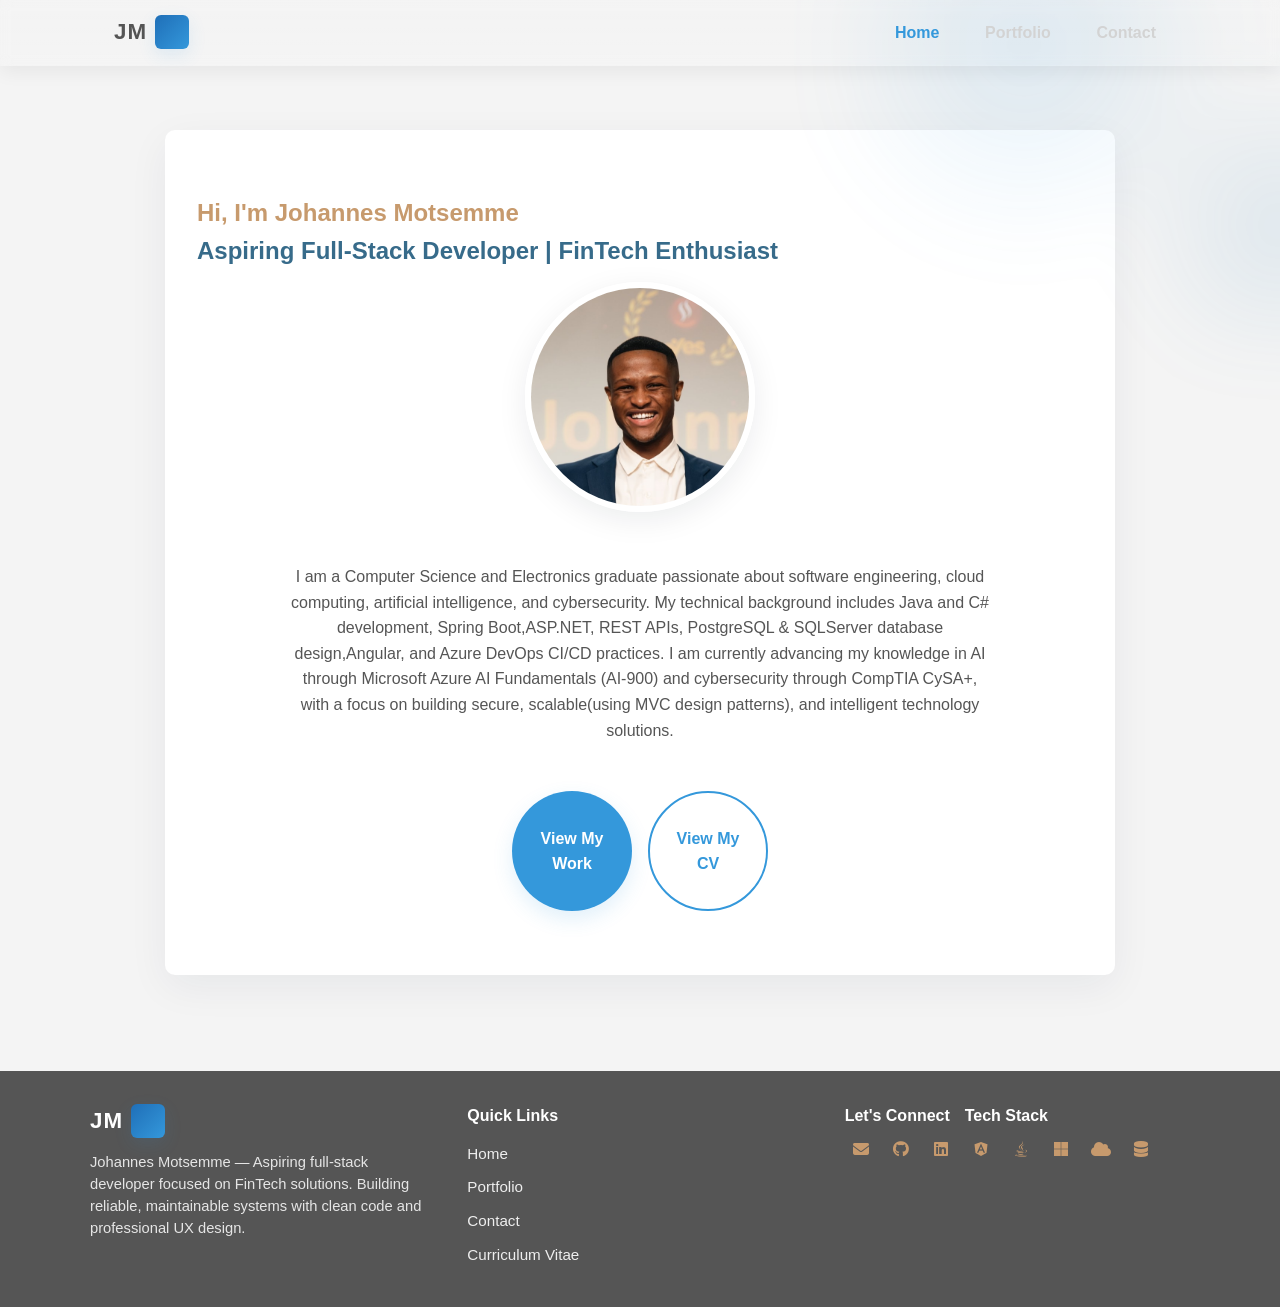
<file: index.html>
<!DOCTYPE html>
<html lang="en">
<head>
    <meta charset="UTF-8">
    <meta name="viewport" content="width=device-width, initial-scale=1.0">
    <title>Professional Portfolio | Home</title>
    <link rel="stylesheet" href="https://cdnjs.cloudflare.com/ajax/libs/font-awesome/6.4.0/css/all.min.css" crossorigin="anonymous" referrerpolicy="no-referrer" />
    <link rel="stylesheet" href="css/styles.css">
</head>
<body>

    <header class="main-header">
        <nav class="nav-container">
        <div class="logo">JM</div>

        <ul class="nav-links" id="navLinks">
            <li><a href="index.html" class="active">Home</a></li>
            <li><a href="portfolio.html">Portfolio</a></li>
            <li><a href="contact.html">Contact</a></li>
        </ul>

        <button class="menu-toggle" id="menuToggle" aria-controls="navLinks" aria-expanded="false" aria-label="Open menu">☰</button>
        <button id="themeToggle" class="theme-toggle" aria-pressed="false" aria-label="Toggle theme">🌙</button>
        </nav>
    </header>

    <main>
        <section id="hero">
            <h1>Hi, I'm Johannes Motsemme</h1>
            <h2>Aspiring Full-Stack Developer | FinTech Enthusiast</h2>
            
            <div class="bio-container">
              <div class="image-wrapper">
                    <img src="images/Prof-Image.jpg" class="profile-img">
               </div>
                
                    <p>
                      I am a Computer Science and Electronics graduate passionate about software engineering, cloud computing, artificial intelligence, and cybersecurity. My technical background includes Java and C# development, Spring Boot,ASP.NET, REST APIs, PostgreSQL & SQLServer database design,Angular, and Azure DevOps CI/CD practices. I am currently advancing my knowledge in AI through Microsoft Azure AI Fundamentals (AI-900) and cybersecurity through CompTIA CySA+, with a focus on building secure, scalable(using MVC design patterns), and intelligent technology solutions.
                    </p>

                    <div class="cta-buttons">
                    <a href="portfolio.html" class="btn primary-btn">View My Work</a>
                    <a href="Johannes_Motsemme_Software_Graduate_CV.pdf" class="btn secondary-btn" target="_blank"> View My CV</a>
                    </div>
            </div>
        </section>
    </main>

  <footer class="site-footer">
  <div class="footer-container">
    <div class="footer-column footer-about">
      <div class="logo">JM</div>
      <p>Johannes Motsemme — Aspiring full-stack developer focused on FinTech solutions. Building reliable, maintainable systems with clean code and professional UX design.</p>
    </div>

    <div class="footer-column footer-links-list">
      <h4>Quick Links</h4>
      <ul>
        <li><a href="index.html">Home</a></li>
        <li><a href="portfolio.html">Portfolio</a></li>
        <li><a href="contact.html">Contact</a></li>
        <li><a href="Johannes_Motsemme_Software_Graduate_CV.pdf" target="_blank">Curriculum Vitae</a></li>
      </ul>
    </div>  

<div class="footer-column footer-contact">

    <div class="footer-row">

        <div class="connect-group">
            <h4>Let's Connect</h4>
            <div class="footer-social">
                <a href="mailto:johnnymotsemme6@gmail.com">
                    <i class="fa-solid fa-envelope"></i>
                </a>

                <a href="https://github.com/Johannes120" target="_blank">
                    <i class="fa-brands fa-github"></i>
                </a>

                <a href="https://www.linkedin.com/in/johnny-motsemme-874b36273/" target="_blank">
                    <i class="fa-brands fa-linkedin"></i>
                </a>
            </div>
        </div>

        <div class="tech-group">
            <h4>Tech Stack</h4>
            <div class="footer-social">


                <a><i class="fa-brands fa-angular"></i></a>
                <a><i class="fa-brands fa-java"></i></a>
                <a><i class="fa-brands fa-microsoft"></i></a>
                <a><i class="fa-solid fa-cloud"></i></a>
                <a><i class="fa-solid fa-database"></i></a>

            </div>
        </div>

    </div>

</div>
    </footer>

    <script src="js/script.js"></script>
</body>
</html>
</file>
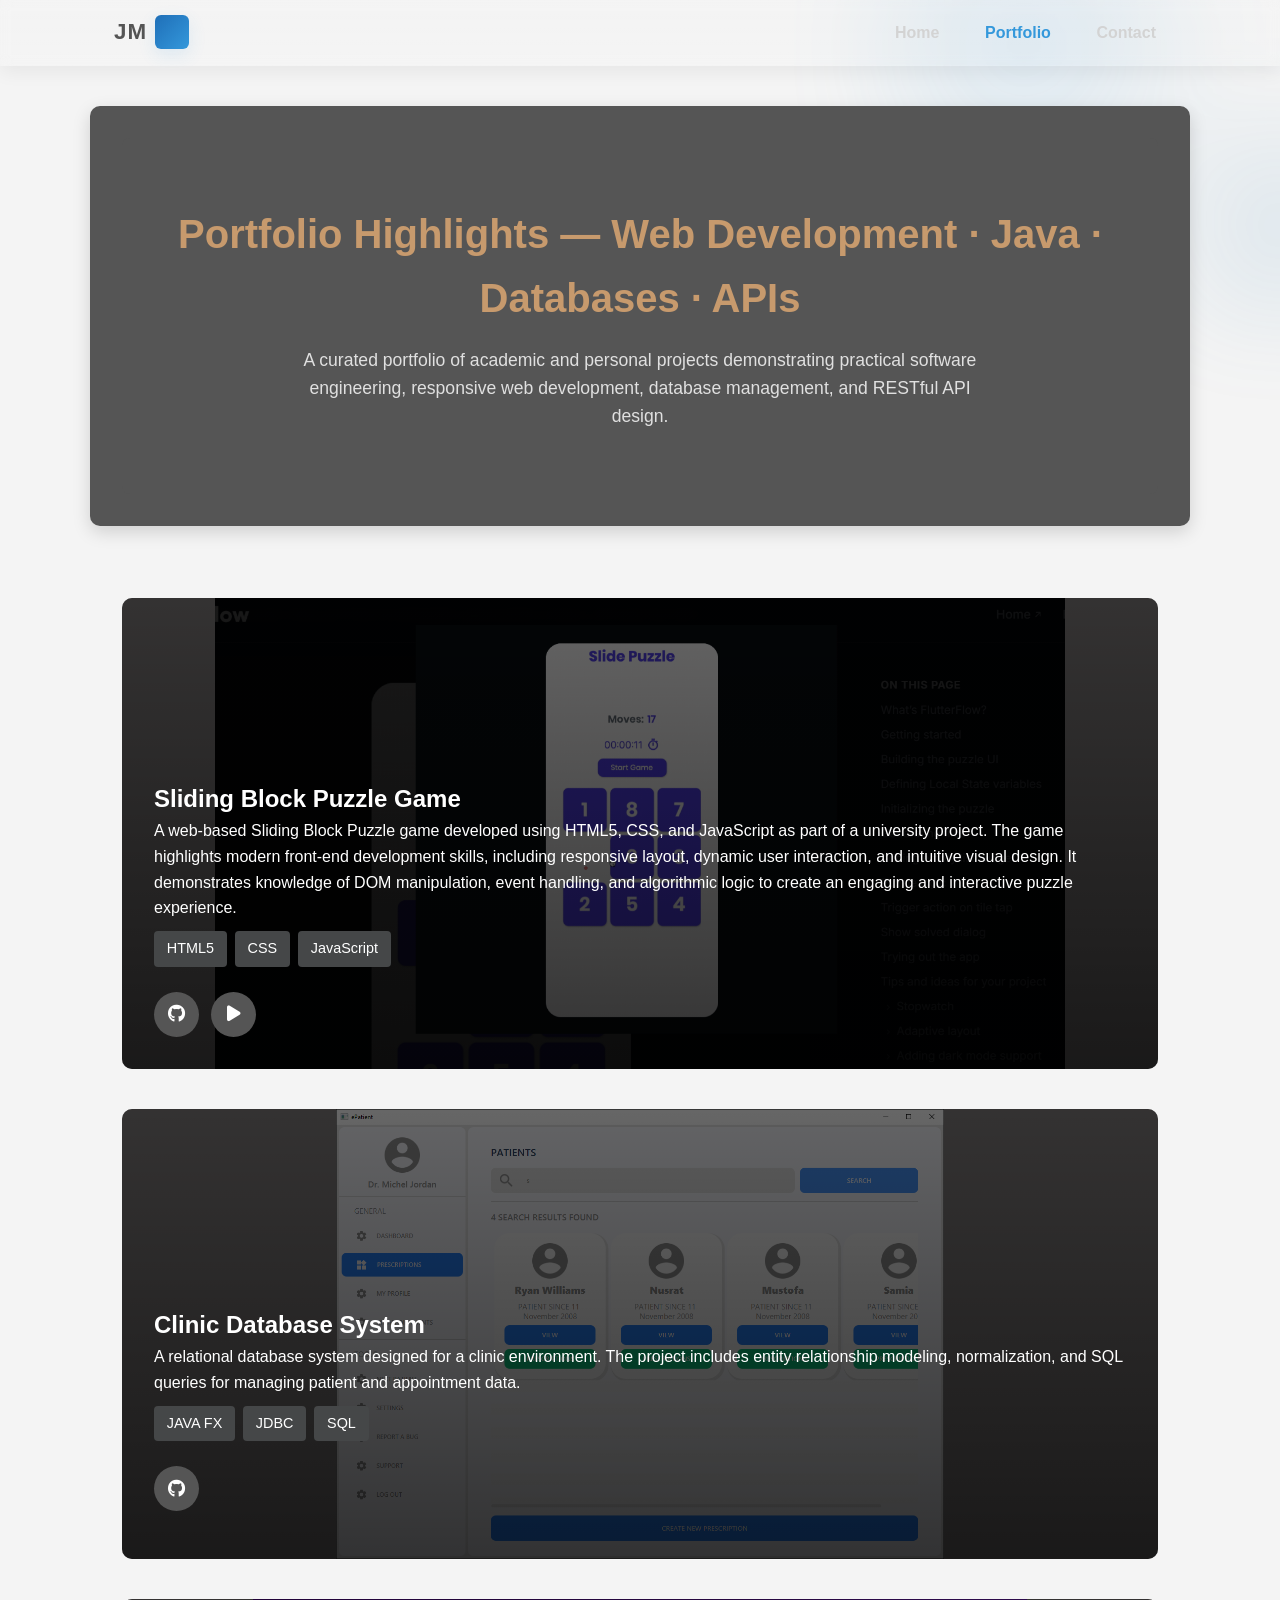
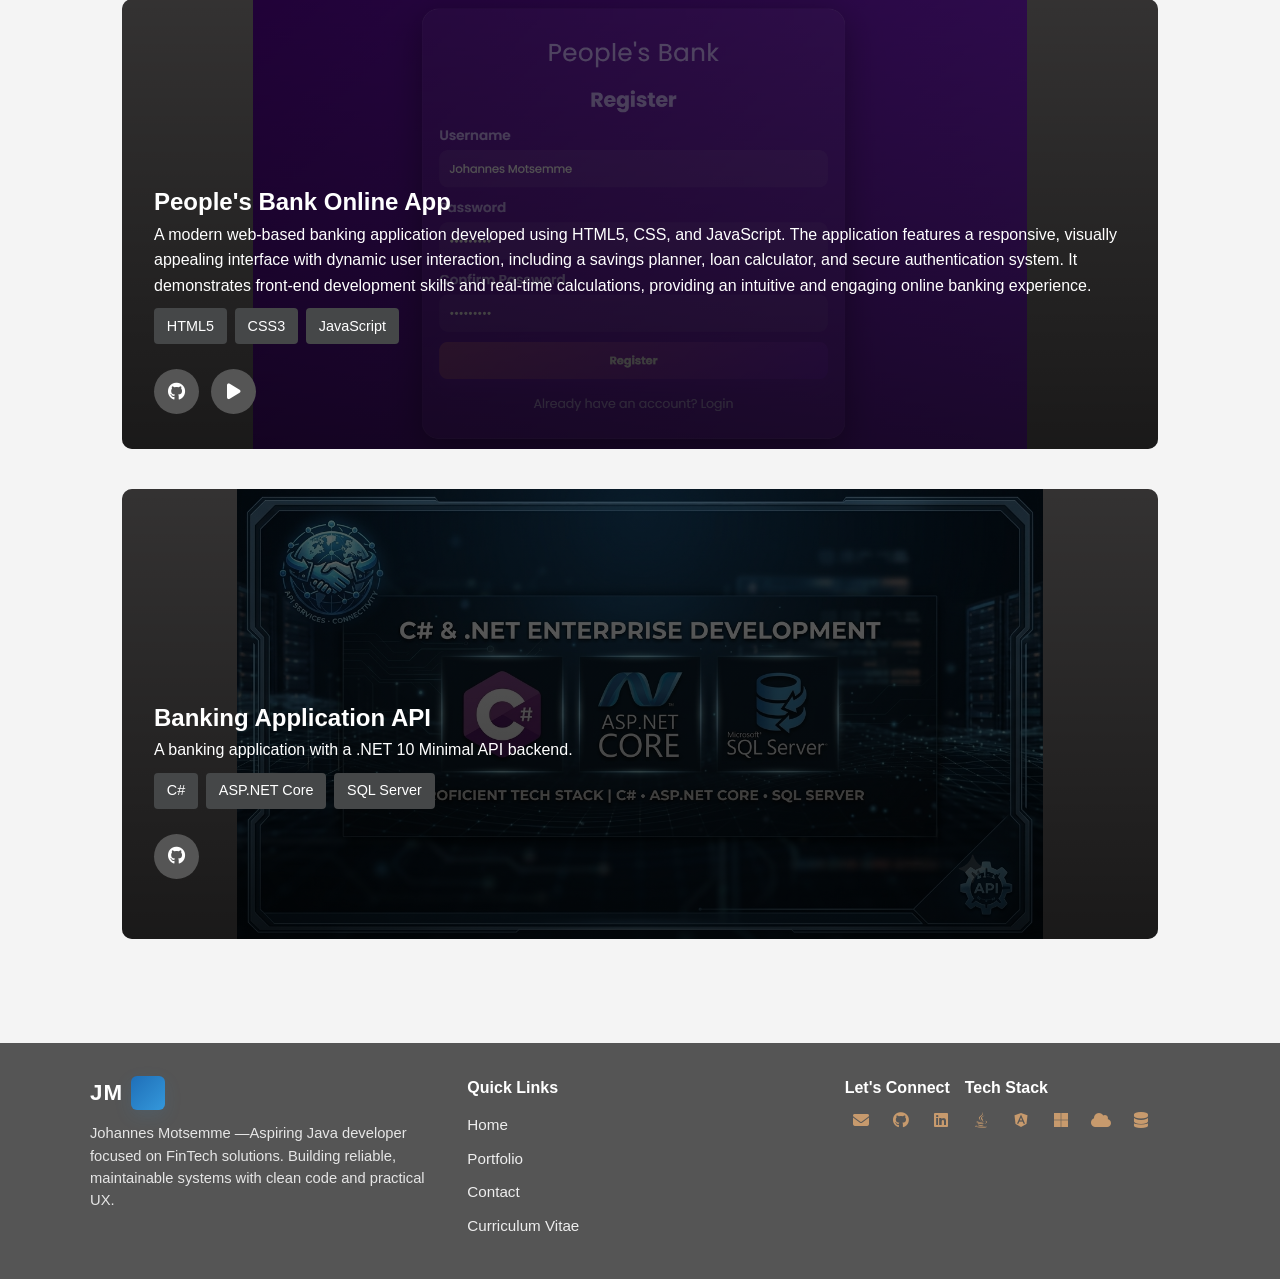
<file: portfolio.html>
<!DOCTYPE html>
<html lang="en">
<head>
    <meta charset="UTF-8">
    <meta name="viewport" content="width=device-width, initial-scale=1.0">
    <title>Portfolio | Developer Portfolio</title>
    <link rel="stylesheet" href="https://cdnjs.cloudflare.com/ajax/libs/font-awesome/6.4.0/css/all.min.css" crossorigin="anonymous" referrerpolicy="no-referrer" />
    <link rel="stylesheet" href="css/styles.css">
</head>
<body>

<header class="main-header">
    <nav class="nav-container">
        <div class="logo">JM</div>

        <ul class="nav-links" id="navLinks">
            <li><a href="index.html">Home</a></li>
            <li><a href="portfolio.html" class="active">Portfolio</a></li>
            <li><a href="contact.html">Contact</a></li>
        </ul>
    </nav>
</header>

<main>
    <!-- Hero Section -->
    <section class="hero-section portfolio-hero">
        <div class="portfolio-hero-inner">
            <h1 class="portfolio-title">Portfolio Highlights — Web Development · Java · Databases · APIs</h1>
            <p class="portfolio-sub">A curated portfolio of academic and personal projects demonstrating practical software engineering, responsive web development, database management, and RESTful API design.</p>
        </div>
    </section>

    <!-- Portfolio Projects Section -->
    <section class="portfolio-section">
        <header class="section-header">
            <!-- Optional: you can keep this empty or add a subtitle -->
        </header>

        <article class="project-card">
            <img src="images/Sliding-Puzzle-Game.png" alt="Screenshot of Sliding Block Puzzle Game project" class="project-bg">
            <div class="project-content">
                <h2>Sliding Block Puzzle Game</h2>
                <p>
                    A web-based Sliding Block Puzzle game developed using HTML5, CSS, and JavaScript as part of a university project. The game highlights modern front-end development skills, including responsive layout, dynamic user interaction, and intuitive visual design. It demonstrates knowledge of DOM manipulation, event handling, and algorithmic logic to create an engaging and interactive puzzle experience.
                </p>
                <ul class="tech-list">
                    <li>HTML5</li>
                    <li>CSS</li>
                    <li>JavaScript</li>
                </ul>
                <div class="project-links">

                    <a href="https://github.com/Johannes120/Sliding-block-puzzle" 
                       target="_blank" 
                       rel="noopener" 
                       class="github-btn">
                       <i class="fa-brands fa-github"></i>
                    </a>
                
                    <a href="https://johannes120.github.io/Sliding-block-puzzle/" 
                       target="_blank" 
                       rel="noopener" 
                       class="live-demo-btn">
                       <i class="fa-solid fa-play"></i>
                    </a>
            </div>
                
            </div>
        </article>

        <article class="project-card">
            <img src="images/Clinic-Database-Management-System.png" alt="Screenshot of Clinic Database System project" class="project-bg">
            <div class="project-content">
                <h2>Clinic Database System</h2>
                <p>
                    A relational database system designed for a clinic environment. The project includes entity relationship modeling, normalization, and SQL queries for managing patient and appointment data.
                </p>
                <ul class="tech-list">
                    <li>JAVA FX</li>
                    <li>JDBC</li>
                    <li>SQL</li>
                </ul>
                <div class="project-links">

                    <a href="https://github.com/Johannes120/Clinic-Database-Management-System"
                       target="_blank" 
                       rel="noopener" 
                       class="github-btn">
                       <i class="fa-brands fa-github"></i>
                    </a>
                </div>
            </div>
        </article>

        <article class="project-card">
            <img src="images/People's-Bank-Website.png" alt="Screenshot of a Website project" class="project-bg">
            <div class="project-content">
                <h2>People's Bank Online App</h2>
                <p>
                    A modern web-based banking application developed using HTML5, CSS, and JavaScript. The application features a responsive, visually appealing interface with dynamic user interaction, including a savings planner, loan calculator, and secure authentication system. It demonstrates front-end development skills and real-time calculations, providing an intuitive and engaging online banking experience.
                </p>
                <ul class="tech-list">
                    <li>HTML5</li>
                    <li>CSS3</li>
                    <li>JavaScript</li>
                </ul>
                <div class="project-links">

                    <a href="https://github.com/Johannes120/Peoples-Bank-Web-App"
                       target="_blank" 
                       rel="noopener" 
                       class="github-btn">
                       <i class="fa-brands fa-github"></i>
                    </a>
                    <a href="https://johannes120.github.io/Peoples-Bank-Web-App/"
                       target="_blank" 
                       rel="noopener" 
                       class="live-demo-btn">
                       <i class="fa-solid fa-play"></i>
                    </a>
                </div>
            </div>
        </article>
        
         <article class="project-card">
            <img src="images/Banking-API.png" alt="Screenshot of a Website project" class="project-bg">
            <div class="project-content">
                <h2>Banking Application API</h2>
                <p>
                    A banking application with a .NET 10 Minimal API backend.
                </p>
                <ul class="tech-list">
                    <li>C#</li>
                    <li>ASP.NET Core</li>
                    <li>SQL Server</li>
                </ul>
                <div class="project-links">

                    <a href="https://github.com/Johannes120/BankingAppAPI/"
                       target="_blank" 
                       rel="noopener" 
                       class="github-btn">
                       <i class="fa-brands fa-github"></i>
                    </a>
                </div>
            </div>
        </article>

    </section>
</main>


<footer class="site-footer">
    <div class="footer-container">
        <div class="footer-column footer-about">
            <div class="logo">JM</div>
            <p>Johannes Motsemme —Aspiring Java developer focused on FinTech solutions. Building reliable, maintainable systems with clean code and practical UX.</p>
        </div>

        <div class="footer-column footer-links-list">
            <h4>Quick Links</h4>
            <ul>
                <li><a href="index.html">Home</a></li>
                <li><a href="portfolio.html">Portfolio</a></li>
                <li><a href="contact.html">Contact</a></li>
                <li><a href="MIE Candidate_Motsemme Johannes.pdf" target="_blank">Curriculum Vitae</a></li>
            </ul>
        </div>
    <div class="footer-column footer-contact">

        <div class="footer-row">

            <div class="connect-group">
                <h4>Let's Connect</h4>
                <div class="footer-social">
                    <a href="mailto:johnnymotsemme6@gmail.com">
                        <i class="fa-solid fa-envelope"></i>
                    </a>

                    <a href="https://github.com/Johannes120" target="_blank">
                        <i class="fa-brands fa-github"></i>
                    </a>

                    <a href="https://www.linkedin.com/in/johnny-motsemme-874b36273/" target="_blank">
                        <i class="fa-brands fa-linkedin"></i>
                    </a>
                </div>
            </div>

            <div class="tech-group">
                <h4>Tech Stack</h4>
                <div class="footer-social">

                    <a><i class="fa-brands fa-java"></i></a>
                    <a><i class="fa-brands fa-angular"></i></a>
                    <a><i class="fa-brands fa-microsoft"></i></a>
                    <a><i class="fa-solid fa-cloud"></i></a>
                    <a><i class="fa-solid fa-database"></i></a>

                </div>
            </div>

        </div>

    </div>
       
</footer>

</body>
</html>
</file>
<file: css/styles.css>
/* Home Page Styling */
/* ============================= */
* {
    margin: 0;
    padding: 0;
    box-sizing: border-box;
}

body {
    font-family: 'Segoe UI', Tahoma, Geneva, Verdana, sans-serif;
    line-height: 1.6;
    color: #333;
    background-color: #f4f4f4;
}

/* ============================= */
/* HEADER */
/* ============================= */

.main-header {
    background: linear-gradient(135deg, #1f2c3a, #2c3e50);
    position: sticky;
    top: 0;
    z-index: 1000;
    box-shadow: 0 4px 15px rgba(0,0,0,0.15);
}

.nav-container {
    max-width: 1100px;
    margin: auto;
    padding: 1rem 2rem;
    display: flex;
    justify-content: space-between;
    align-items: center;
}
.nav-links {
    list-style: none;
    display: flex;
    gap: 2rem;
}

.nav-links a {
    position: relative;
    color: #d3d3d3; /* Light grey */
    text-decoration: none;
    font-weight: 600;
    padding: 5px 0;
    transition: color 0.3s ease;
}

/* Hover underline animation */
.nav-links a::after {
    content: "";
    position: absolute;
    width: 0%;
    height: 2px;
    left: 0;
    bottom: -4px;
    background-color: #dc73dc;
    transition: width 0.6s ease;
}

.nav-links a:hover::after {
    width: 100%;
}

.nav-links a:hover {
    color: #3498db;
}

/* Active page indicator */
.nav-links a.active {
    color: #3498db;
}

.logo {
    color:#555;
    font-weight: bold;
    font-size: 1.4rem;
    letter-spacing: 1px;
}

/* ============================= */
/* Hero Section */
/* ============================= */

#hero {
    padding: 4rem 2rem;
    background: #ffffff;
      margin: 4rem auto 6rem auto;  /* Increased bottom margin */
    max-width: 950px;
    border-radius: 10px;
    box-shadow: 0 8px 20px rgba(79, 77, 77, 0.08);
}
h2{
    color:#4987b1;
}
.bio-container {
    display: flex;
    flex-direction: column;   /* THIS makes it vertical */
    align-items: center;      /* Centers everything horizontally */
    gap: 1.5rem;
    margin-top: 2rem;
    text-align: center;       /* Centers paragraph text */
}

.profile-img {
    width: 230px;
    height: 230px;
    border-radius: 50%;
    object-fit: cover;
    position: relative;
    z-index: 1;
}

/* Animated border effect */
.image-wrapper {
    border-radius: 50%;
    display: inline-block;
    animation: pulseBorder 3s ease-in-out infinite;
    transform: translateY(-20px);
}

@keyframes pulseBorder {
    0% {
        box-shadow: 0 0 0 0 rgba(199, 154, 109, 0.7);
    }
    70% {
        box-shadow: 0 0 0 15px rgba(199, 154, 109, 0);
    }
    100% {
        box-shadow: 0 0 0 0 rgba(199, 154, 109, 0);
    }
}

.bio-container p {
    max-width: 700px;
    text-align: center;
    color:#555;
}

/* Buttons */
.cta-buttons {
    margin-top: 1.5rem;
    display: flex;
    justify-content: center;   /* centers horizontally */
    gap: 1rem;
    flex-wrap: wrap;
    
}

.btn {
    display: flex;
    justify-content: center;
    align-items: center;
    width: 120px;          /* Equal width */
    height: 120px;         /* Equal height */ 
    text-decoration: none;
    font-weight: 600;
    text-align: center;
    transition: all 0.3s ease;
    border-radius: 6px; /* professional & clean */
}

.btn:hover {
    transform: translateY(-3px);
}
.primary-btn {
    background-color:#c79a6d;
    color: #fff;
}

.primary-btn:hover,
.primary-btn:focus {
    background-color: #555;
}

.secondary-btn {
    border: 2px solid #46464b;
    color: #78757f;
}

.secondary-btn:hover,
.secondary-btn:focus {
    background-color: #c79a6d;
    color: #fff;
}



/* ============================= */
/* Responsive Layout */
/* ============================= */

@media (max-width: 768px) {

    .bio-container {
        flex-direction: column;
        text-align: center;
    }

    .bio-container p {
        text-align: center;
    }

    .cta-buttons {
        justify-content: center;
        flex-wrap: wrap;
    }
}

.menu-toggle {
    display: none;
    font-size: 1.6rem;
    color: rgb(114, 113, 113);
    cursor: pointer;
}

/* ============================= */
/* Contact Page Styling */
/* ============================= */

/* ============================= */
/* Hero Section Styling (Portfolio & Contact) */
/* ============================= */

.hero-section,
.portfolio-hero-inner,
.contact-section > header {
    background-color: #555; /* Dark grey background */
    color: #ffffff; /* Ensure text is readable */
    padding: 4rem 2rem; /* Space around content */
    text-align: center; /* Center text */
    border-radius: 8px; /* optional soft corners */
    position: relative;
    z-index: 1;
}

/* Headings inside hero */
.hero-section h1,
.portfolio-hero-inner h1,
.contact-section > header h1 {
    color: #c79a6d; /* gold accent for main title */
    font-size: 2.5rem;
    margin-bottom: 1rem;
}

/* Subheadings / paragraphs inside hero */
.hero-section p,
.portfolio-hero-inner p,
.contact-section > header p {
    color: #e0e0e0; /* light grey for subtitle */
    font-size: 1.1rem;
    max-width: 700px;
    margin: 0 auto;
    line-height: 1.6;
}

/* Optional badge / label in portfolio hero */
.portfolio-badge {
    background-color: #c79a6d;
    color: #fff;
    padding: 0.5rem 1rem;
    border-radius: 20px;
    font-weight: bold;
    display: inline-block;
    margin-top: 1.5rem;
    font-size: 0.9rem;
}

.contact-section {
    max-width: 1000px;
    margin: 2rem auto;
    padding: 2rem;
}

.contact-section > header {
    text-align: center;
    margin-bottom: 3rem;
}

.contact-section h1 {
    margin-bottom: 0.5rem;
}
/* Contact page main heading color */
.contact-section h1 {
    color: #c79a6d;
}

/* Contact page subheadings (h2) use the same brand brown */
.contact-section h2 {
    color: #3f7fca;
}

.contact-section p {
    color: #848080;
}

/* Contact Details */
.contact-details {
    color: var(--muted, #9aa4b2);
    padding: 2rem;
    border-radius: 8px;
    margin-bottom: 2rem;
    box-shadow: 0 4px 6px rgba(0, 0, 0, 0.1);
}

.contact-details ul {
    list-style: none;
}

.contact-details li {
    margin-bottom: 1rem;
}

.contact-details a {
    color: #3498db;
    text-decoration: none;
}


.contact-details a { display: inline-flex; align-items: center; gap: 0.5rem; }
/* Icon styling for contact details */
.contact-details i,
.contact-details .fa-solid,
.contact-details .fa-brands {
    margin-right: 0.6rem;
    color: #c79a6d; /* light brown */
    width: 20px;
    display: inline-block;
    text-align: center;
}

.contact-details a:hover,
.contact-details a:focus {
    text-decoration: underline;
}

/* Contact Form */
.contact-form-wrapper {
    background: #ffffff;
    padding: 2rem;
    border-radius: 8px;
    box-shadow: 0 4px 6px rgba(0, 0, 0, 0.1);
}

.form-group {
    margin-bottom: 1.5rem;
}

label {
    display: block;
    margin-bottom: 0.5rem;
    font-weight: bold;
}

/* Make contact form fields appear as single underlines (clean, modern) */
.contact-form-wrapper input[type="text"],
.contact-form-wrapper input[type="email"] {
    width: 100%;
    padding: 0.5rem 0;
    border: none;
    border-bottom: 1px solid #575757;
    background: transparent;
    font-family: inherit;
    font-size: 1rem;
    border-radius: 0;
}
.contact-form-wrapper input[type="text"]::placeholder,
.contact-form-wrapper input[type="email"]::placeholder {
    color: #9aa4b2;
}

.contact-form-wrapper input[type="text"]:focus,
.contact-form-wrapper input[type="email"]:focus {
    outline: none;
    border-bottom-color: var(--accent, #3498db);
    box-shadow: none;
}

/* Set labels to muted grey; keep input/textarea text dark for contrast */
.contact-form-wrapper label { color: var(--muted, #9aa4b2); }
.contact-form-wrapper input[type="text"],
.contact-form-wrapper input[type="email"],
.contact-form-wrapper textarea { color: #545353; }

.contact-form-wrapper textarea { color: #333333; }

/* keep the submit button behavior unchanged but ensure spacing */

/* Keep the textarea rectangular but make it fill the card and taller */
.contact-form-wrapper textarea {
    width: 100%;
    min-height: 220px;
    padding: 0.75rem;
    border-radius: 8px;
    border: 1px solid #d1d5db;
    background: #ffffff;
    font-family: inherit;
    font-size: 1rem;
    resize: vertical;
}

.contact-form-wrapper textarea:focus {
    outline: none;
    border-color: var(--accent, #3498db);
    box-shadow: 0 6px 18px rgba(52, 99, 131, 0.08);
}
.contact-form-wrapper button[type="submit"] {
    display: block; /* ensure margin:auto centers horizontally */
    margin: 1.25rem auto 0;
    padding: 0.85rem 2rem;
    border-radius: 999px;
    min-width: 160px;
    text-align: center;
}

.error-message {
    color: #e74c3c;
    font-size: 0.9rem;
    margin-top: 0.25rem;
    display: block;
}

button[type="submit"] {
    background: #c79a6d;
    color: #ffffff;
    border: none;
    padding: 0.75rem 1.5rem;
    font-size: 1rem;
    border-radius: 4px;
    cursor: pointer;
}

button[type="submit"]:hover,
button[type="submit"]:focus {
    background: #3498db;
}

/* Add arrow to contact form submit button and animate on hover */
.contact-form-wrapper button[type="submit"]::after {
    content: "\2192"; /* right arrow */
    display: inline-block;
    margin-left: 0.6rem;
    transform: translateX(0);
    transition: transform 180ms ease;
    font-weight: 700;
}

.contact-form-wrapper button[type="submit"]:hover::after {
    transform: translateX(6px);
}

/* Footer */

/* Responsive Contact Page */
@media (max-width: 768px) {
    .contact-section {
        padding: 1.5rem;
    }
}

/* ============================= */
/* Portfolio Page Styling */
/* ============================= */

.portfolio-section {
    max-width: 1100px;
    margin: 2rem auto;
    padding: 2rem;
}

/* ============================= */
/* Hero Section Card Styling */
/* ============================= */

/* Make hero-section a card like project-card */
.hero-section {
    position: relative;
    overflow: hidden;
    border-radius: 10px;
    margin: 2.5rem auto;        /* same bottom spacing as project cards */
    max-width: 1100px;          /* same width as .portfolio-section */
    min-height: 300px;          /* shorter than project cards */
    padding: 2rem;
    display: flex;
    align-items: center;
    justify-content: center;    /* center content horizontally */
    text-align: center;         /* center text */
    background-color: #555;     /* hero background */
    color: #fff;                /* ensure text contrast */
    box-shadow: 0 6px 18px rgba(0, 0, 0, 0.15); /* subtle card shadow */
}

/* Inner content spacing */
.hero-section .portfolio-hero-inner {
    z-index: 2;
}

/* Hero headings */
.hero-section h1 {
    font-size: 2.5rem;
    color: #c79a6d;
    margin-bottom: 1rem;
}

/* Hero subtitle */
.hero-section p {
    color: #e0e0e0;
    max-width: 700px;
    margin: 0 auto;
    line-height: 1.6;
    font-size: 1.1rem;
}

/* Optional: if using a hero image in the future */
.hero-section .hero-bg {
    position: absolute;
    inset: 0;
    width: 100%;
    height: 100%;
    object-fit: cover;
    z-index: 1;
    background-color: #555;
}

/* ============================= */
/* Project Card Layout */
/* ============================= */
.project-card {
    position: relative;
    overflow: hidden;
    border-radius: 10px;
    margin-bottom: 2.5rem;
    min-height: 450px;
    padding: 2rem;
    display: flex;
    align-items: center;
}

/* Background Image */
.project-bg {
    position: absolute;
    inset: 0;
    width: 100%;
    height: 100%;
    object-fit: contain;   /* ✅ Shows entire image */
    background-color: #817d7d; /* prevents empty white gaps */
    z-index: 1;
}

.project-card::before {
    content: "";
    position: absolute;
    inset: 0;
    background: linear-gradient(
        to bottom,
        rgba(0,0,0,0.6),
        rgba(0,0,0,0.8)
    );
    z-index: 2;
}

.project-card::after {
    white-space: pre; /* allows line breaks */
    position: absolute;
    inset: 0;
    display: flex;
    align-items: center;
    justify-content: center;
    text-align: left;

    font-family: monospace;
    font-size: 1rem;
    color: #00ff88;

    opacity: 0;
    transform: translateY(10px);
    transition: all 0.4s ease;

    z-index: 4;
}

.project-card:hover .project-bg {
    transform: scale(1.05);
    transition: transform 0.6s ease;
}

.project-card:hover::after {
    opacity: 1;
    transform: translateY(0);
}

/* Text Above Image */
.project-content {
    position: relative;
    z-index: 3;
    padding-top: 150px;
    display: flex;
    flex-direction: column;
    height: 100%;
}

/* Text Colors */
.project-content h2,
.project-content p,
.project-content li {
    color: #ffffff;
}


/* GitHub Link */
.project-links a {
    color: #86d3e2;
    font-weight: bold;
    
}

.project-links a:hover {
    color: #ffffff;
}


/* ============================= */
/* Technology List */
/* ============================= */

.tech-list {
    list-style: none;
    display: flex;
    flex-wrap: wrap;
    gap: 0.5rem;
    margin-bottom: 10px;  /* Pushes it downward */
    margin-top: 10px;
    padding: 0;
}

.tech-list li {
    background-color: #454748;
     color: #ffffff;  /* ensures visibility */
    padding: 0.4rem 0.8rem;
    border-radius: 4px;
    font-size: 0.9rem;
}
/* Project buttons container */
.project-links{
    display: flex;
    gap: 12px;
    margin-top: 15px;
}

/* Base button style */
.project-links a{
    display: flex;
    align-items: center;
    justify-content: center;

    width: 45px;
    height: 45px;

    border-radius: 50%;
    text-decoration: none;

    background: #555;
    color: #ffffff;

    font-size: 18px;

    transition: transform 0.2s ease, background 0.2s ease;
}

/* Hover animation */
.project-links a:hover{
    background: #c79a6d;
    transform: translateY(-3px);
}

/* ============================= */
/* Responsive Design */
/* ============================= */


@media (max-width: 600px) {
    .portfolio-section {
        padding: 1.5rem;
    }
}

/* === Header + Theme + Hero Enhancements (overrides) === */

:root{
    --brand-1: #0f1724;
    --brand-2: #1f6fb8;
    --accent: #3498db;
    --muted: #6b7280;
    --surface: #ffffff;
}

body::before{
    content: "";
    position: fixed;
    right: -15vw;
    top: -10vh;
    width: 50vw;
    height: 50vh;
    background: radial-gradient(circle at 30% 30%, rgba(52,152,219,0.12), transparent 40%), radial-gradient(circle at 70% 70%, rgba(41,128,185,0.10), transparent 30%);
    pointer-events: none;
    z-index: 0;
    filter: blur(30px);
    transition: transform 0.6s ease;
}

.main-header {
    background: linear-gradient(180deg, rgba(255,255,255,0.04), rgba(255,255,255,0.02));
    backdrop-filter: blur(6px);
    border-bottom: 1px solid rgba(255,255,255,0.04);
    position: sticky;
    top: 0;
    z-index: 1000;
    box-shadow: 0 6px 18px rgba(8,15,25,0.06);
}

/* When user scrolls up, apply a solid header for clarity */
.main-header.solid {
    background: #ffffff; /* solid color when visible on scroll-up */
    border-bottom: 1px solid rgba(15,23,36,0.08);
    box-shadow: 0 10px 30px rgba(8,15,25,0.12);
}

.main-header.solid .nav-links a { color: #0f1724; }
.main-header.solid .logo { color: #6b7280; }
.main-header.solid .menu-toggle,
.main-header.solid .theme-toggle { color: #0f1724; border-color: rgba(15,23,36,0.06); }

.nav-container{ padding: 0.9rem 1.5rem; }

.nav-links{ gap: 1.6rem; align-items: center; }

.nav-links a{ padding: 6px 10px; border-radius: 6px; transition: color 0.22s ease, transform 0.18s ease, background 0.22s ease; }

.nav-links a::after{ height: 3px; bottom: -8px; background-color: var(--accent); }
.nav-links a:hover{ color: var(--accent); transform: translateY(-2px); background: linear-gradient(90deg, rgba(255,255,255,0.02), rgba(255,255,255,0)); }
.nav-links a:focus{ outline: 3px solid rgba(52,152,219,0.12); outline-offset: 4px; }

.logo{ display:inline-flex; align-items:center; gap:0.5rem; }
.logo::after{ content: ""; width: 34px; height: 34px; background: linear-gradient(135deg,var(--brand-2),var(--accent)); border-radius:6px; box-shadow:0 6px 18px rgba(52,152,219,0.12); }

/* Hero tweaks */
#hero{ background: var(--surface); box-shadow: 0 12px 40px rgba(18,38,63,0.06); z-index:2; }
#hero h1{ color: #c79a6d; }
#hero h2{ color: #376b8a; }
.profile-img{ border:6px solid var(--surface); box-shadow:0 8px 30px rgba(15,23,36,0.08); }

/* Button restyle */
.btn{ display:inline-flex; align-items:center; gap:0.6rem; padding:0.7rem 1.2rem; border-radius:999px; }
.primary-btn{ background:var(--accent); color:#fff; box-shadow:0 8px 20px rgba(52,152,219,0.15); }
.primary-btn:hover{ transform: translateY(-3px); }
.secondary-btn{ background:transparent; border:2px solid var(--accent); color:var(--accent); }
.secondary-btn:hover{ background:var(--accent); color:#fff; }

/* menu + theme toggles */
.menu-toggle{ display:none; font-size:1.4rem; color:#fff; background:transparent; border:none; cursor:pointer; padding:6px 10px; border-radius:6px; }
.menu-toggle:focus{ outline:3px solid rgba(52,152,219,0.12); }
.theme-toggle{ display:none; margin-left:0.5rem; background:transparent; border:1px solid rgba(255,255,255,0.06); color:#fff; padding:6px 8px; border-radius:8px; cursor:pointer; }
.theme-toggle:focus{ outline:3px solid rgba(52,152,219,0.12); }

@media (max-width: 768px){
    .theme-toggle{ display:inline-flex; }
    .menu-toggle{ display:inline-flex; }
    .nav-links{ position:absolute; top:64px; right:12px; background:rgba(15,23,36,0.96); padding:1rem 1.25rem; border-radius:10px; flex-direction:column; gap:0.6rem; display:none; box-shadow:0 12px 30px rgba(8,15,25,0.25); }
    .nav-links.open{ display:flex; }
    .nav-links a{ color:#fff; padding:10px 12px; }
    .nav-links a::after{ display:none; }
}

/* Light/Dark theme vars (using data-theme attr) */
:root[data-theme='dark']{
    --surface: #0b1220;
    --brand-1: #f7fafc;
    --muted: #9aa4b2;
}

/* small accessibility and visual polish */
.nav-links li { list-style: none; }

/* Set portfolio H1 color to requested grey */
.portfolio-hero .portfolio-title {
    color: #c79a6d;
}

@media (prefers-reduced-motion: reduce) {
    .portfolio-sub,
    .portfolio-badge { animation: none; transition: none; }
}

/* ============================= */
/* Footer Layout */
/* ============================= */

.site-footer {
    background: #555;
    color: #ffffff;
    padding: 2rem 1rem; /* increased for breathing space */
}

.site-footer .footer-container{
    max-width: 1100px;
    margin: 0 auto;
    display: flex;
    gap: 2rem; /* consistent spacing between columns */
    justify-content: space-between;
    align-items: flex-start;
}

/* ============================= */
/* Footer Columns */
/* ============================= */

.site-footer .footer-column{
    flex: 1 1 220px;
}

/* Logo + About */
.site-footer .footer-about .logo{
    font-weight:700;
    color:#ffffff;
    margin-bottom:0.75rem;
}

.site-footer .footer-about p{
    color: rgba(255,255,255,0.85);
    line-height:1.5;
    font-size:0.92rem;
}

/* ============================= */
/* Headings */
/* ============================= */

.site-footer h4{
    margin-bottom:0.75rem;
    color:#ffffff;
    font-size:1rem;
}

/* ============================= */
/* Footer Links */
/* ============================= */

.site-footer .footer-links-list ul{
    list-style:none;
    padding:0;
}

.site-footer .footer-links-list ul li{
    margin-bottom:0.5rem;
}

.site-footer .footer-links-list ul li a{
    color: rgba(255,255,255,0.9);
    text-decoration:none;
    transition: color 140ms ease;
    font-size:0.95rem;
}

.site-footer .footer-links-list ul li a:hover{
    color: var(--accent, #3498db);
}

/* ============================= */
/* Connect + Tech Stack Layout */
/* ============================= */

.footer-row{
    display:flex;
    gap: 0.5em;
}

.connect-group,
.tech-group{
    display:flex;
    flex-direction:column;
}

/* ============================= */
/* Icons */
/* ============================= */

.footer-social{
    display:flex;
    flex-wrap:wrap;
    align-items:center;
    gap:0.5rem;
}

.site-footer .footer-social a{
    color:#c79a6d;
    display:inline-flex;
    align-items:right;
    justify-content:center;
    width:32px;
    height:32px;
    border-radius:8px;
    text-decoration:none;
    transition: background 160ms ease, transform 160ms ease, color 160ms ease;
}

.site-footer .footer-social a:hover{
    background: rgba(255,255,255,0.06);
    transform: translateY(-3px);
    color:#ffffff;
}

/* ============================= */
/* Footer Bottom */
/* ============================= */

.footer-bottom{
    margin-top:1.5rem;
    padding-top:1rem;
    border-top:1px solid rgba(255,255,255,0.08);
}

.site-footer .footer-copy{
    text-align:center;
    font-size:0.9rem;
    opacity:0.9;
}

/* ============================= */
/* Responsive Footer */
/* ============================= */

@media (max-width: 800px){

    .site-footer .footer-container{
        flex-direction:column;
        gap:1.5rem;
    }

}
</file>
